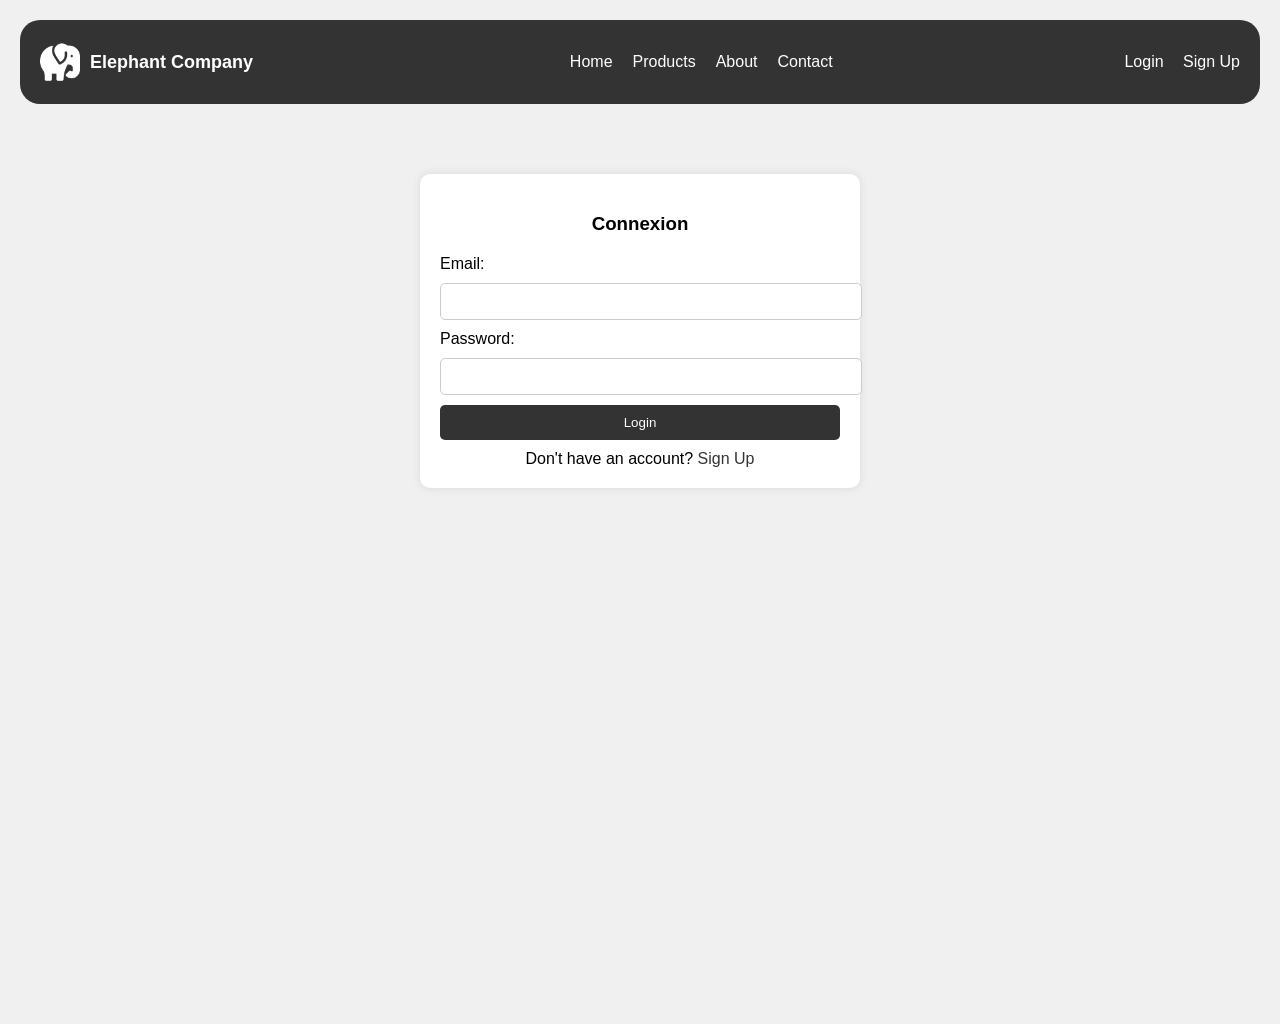
<file: index.html>
<!DOCTYPE html>
<html lang="en">
<head>
    <meta charset="UTF-8">
    <meta name="viewport" content="width=device-width, initial-scale=1.0">
    <title>Document</title>
    <link rel="stylesheet" href="style.css">
    <script src="controls.js"></script>
</head>
<body>
        <header class="navbar">

  <div class="logo">
    <img src="elephant.png" class="elephant-icon">
    Elephant Company
  </div>

  <div class="menu-icon" onclick="toggleMenu()">
    ☰
  </div>

  <ul class="nav-links" id="menu">
    <li><a href="#">Home</a></li>
    <li><a href="#">Products</a></li>
    <li><a href="#">About</a></li>
    <li><a href="#">Contact</a></li>
  </ul>

  <div class="compte">
    <a href="#">Login</a>
    <a href="#" target="if">Sign Up</a>
  </div>


    </header>
    <section>
        <iframe src="connxion.html" scrolling="no" name="if" frameborder="0">
          
        </iframe>
    </section>
</body>
</file>
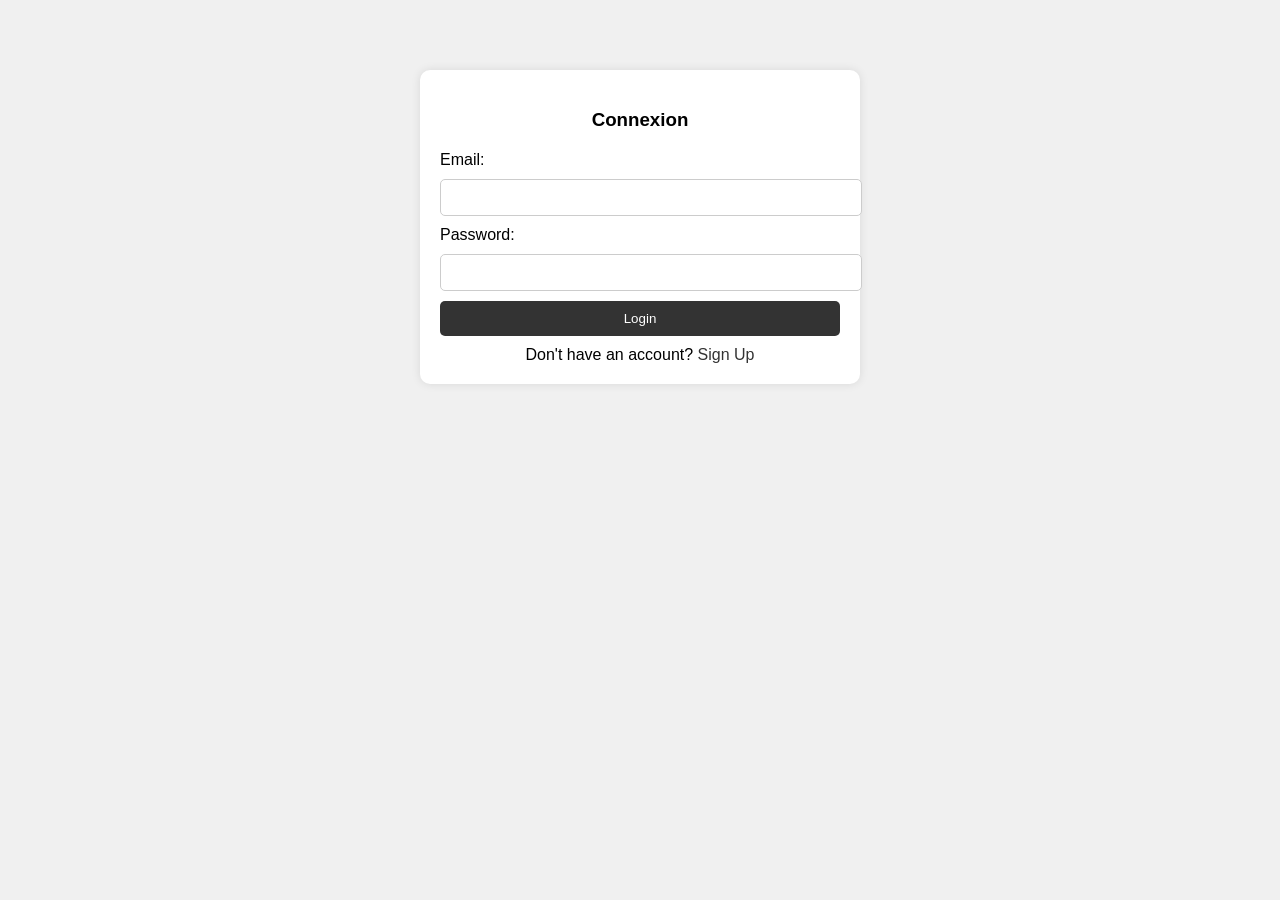
<file: connxion.html>
<!DOCTYPE html>
<html lang="en">
<head>
    <meta charset="UTF-8">
    <meta name="viewport" content="width=device-width, initial-scale=1.0">
    <title>Document</title>
    <link rel="stylesheet" href="style.css">
    <script src="controls.js"></script>
</head>
<body>
    <form action="connxion.php" method="post" id="connexion" >
            <h3>Connexion</h3>
            <label for="email">Email:</label>
            <input type="email" id="email" name="email" required onblur="vemail(document.getElementById('email'))">
            <br>
            <label for="password">Password:</label>
            <input type="password" id="password" name="password" required onblur="vpassword(document.getElementById('password'))">
            <span hidden id="spanpassword" style="display: none;">utilise un lettre majuscule , un caractère spécial et au moins 8 caractères</span>
            <br>
            <input type="submit" value="Login"><br>
            <span >Don't have an account? <a href="#">Sign Up</a></span>
        </form>
        <form action="inscription.php" method="post" id="inscription" hidden  >
            <h3>Inscription</h3>
                <label for="name">Name:</label>
                <input type="text" id="name" name="name" required onblur="vname(document.getElementById('name'))">
                <br>
                <label for="prenom">First Name:</label>
                <input type="text" id="prenom" name="prenom" required onblur="vprenom(document.getElementById('prenom'))">
                <br>
                <label for="email">Email:</label>
                <input type="email" id="email1" name="email" required onblur="vemail(document.getElementById('email1'))">
                <br>
                <label for="password">Password:</label>
                <input type="password" id="password" name="password" required onblur="vpassword(document.getElementById('password'))">
                <span hidden id="spanpassword" style="display: none;">utilise un lettre majuscule , un caractère spécial et au moins 8 caractères</span>
                <br>
                <input type="submit" value="Sign Up"><br>
                <span>Do have an account? <a href="#">Login</a></span>
        </form>
</body>
</html>
</file>
<file: style.css>
body{
    background-color: #f0f0f0;
    font-family: Arial, sans-serif;
    margin: 0;
    padding: 20px;
}
header{
    background-color: #333;
    color: white;
    height: 60px;
    display: flex;
    justify-content: space-between;
    align-items: center;
    padding: 0 20px;
    border-radius: 20px;
}
.elephant-icon {
    width: 40px;
    height: 40px;
    margin-right: 10px;
    filter: invert();
}
.profile-icon{
    width: 30px;
    height: 30px;
    margin-left: 10px;
    filter: invert();
    float: right;
    display: none;
}
.compte{
    float: right;

}
.compte a{
    color: white;
    text-decoration: none;
    margin-left: 20px;
}
nav ul {
    list-style-type: none;
    margin: 0;
    padding: 0;
    display: flex;
    justify-content: center;
}
nav ul li {
    margin: 0 15px;
}
nav ul li a {
    color: white;
    text-decoration: none;
    font-size: 18px;
}
@keyframes animation {
    0%{
        transform: translateY(0);
    }
    50%{
        transform: translateY(-10px);
    }
    100%{
        transform: translateY(0);
    }
}
nav ul li a:hover {
    color: #ffcc00;
    text-decoration: underline;
}
.compte a:hover {
    color: #ffcc00;
    text-decoration: underline;
}
form {
    background-color: white;
    padding: 20px;
    border-radius: 10px;
    box-shadow: 0 0 10px rgba(0, 0, 0, 0.1);
    max-width: 400px;
    margin: 50px auto;
    animation: presentation2 8s;
}
h1 img {
    animation: animation 2s infinite;
}
input[type="email"], input[type="password"], input[type="text"] {
    width: 100%;
    padding: 10px;
    margin: 10px 0;
    border: 1px solid #ccc;
    border-radius: 5px;
}
input[type="submit"] {
    width: 100%;
    padding: 10px;
    background-color: #333;
    color: white;
    border: none;
    border-radius: 5px;
    cursor: pointer;
    transition: background-color 0.3s ease;
}
input[type="submit"]:hover {
    background-color: #9c998b;
}
form span {
    display: block;
    margin-top: 10px;
    text-align: center;
}
form span a {
    color: #333;
    text-decoration: none;
}
form span a:hover {
    text-decoration: underline;
}
h3 {
    text-align: center;
    margin-bottom: 20px;
}
#spanpassword {
    color: red;
    font-size: 12px;
}
@media (max-width: 600px) {
    form {
        width: 90%;
        padding: 10px;
    }
    header {
        flex-direction: column;
        height: auto;
    }
    .compte {
        float: none;
        margin-top: 10px;
    }
    input[type="submit"] {
        padding: 15px;
    }

}

.navbar {

  display: flex;
  justify-content: space-between;
  align-items: center;

  background: #333;
  color: white;

  padding: 12px 20px;

  position: relative;

}

/* logo */

.logo {

  display: flex;
  align-items: center;

  font-size: 18px;
  font-weight: bold;

}

/* links */

.nav-links {

  list-style: none;
  display: flex;

  gap: 20px;

}

.nav-links a {

  color: white;
  text-decoration: none;

  transition: 0.3s;

}

.nav-links a:hover {

  color: #ffcc00;

}





/* login */

.compte a {

  color: white;
  margin-left: 15px;

  text-decoration: none;

}

/* hamburger */

.menu-icon {

  display: none;
  font-size: 26px;
  cursor: pointer;

}

/* 📱 VERSION TELEPHONE */

@media (max-width: 768px) {

  .menu-icon {
    display: block;
    border-radius: 20px;
  }

  .nav-links {

    display: flex;
    flex-direction: column;

    position: absolute;

    top: 60px; /* تحت header */

    left: 0;

    width: 100%;

    background: #333;

    max-height: 0; /* مخبية */

    overflow: hidden;

    transition: 0.4s;
    border-radius: 20px;

  }

  .nav-links.active {

    max-height: 300px; /* تهبط */

  }

  .nav-links li {

    padding: 12px;
    text-align: center;

  }

}
iframe {
    width: 100%;
    height: 100vh;
    border: none;
    display: block;
    cursor: none;
    overflow: hidden;
    pointer-events: auto;
    cursor: none;
}
</file>
